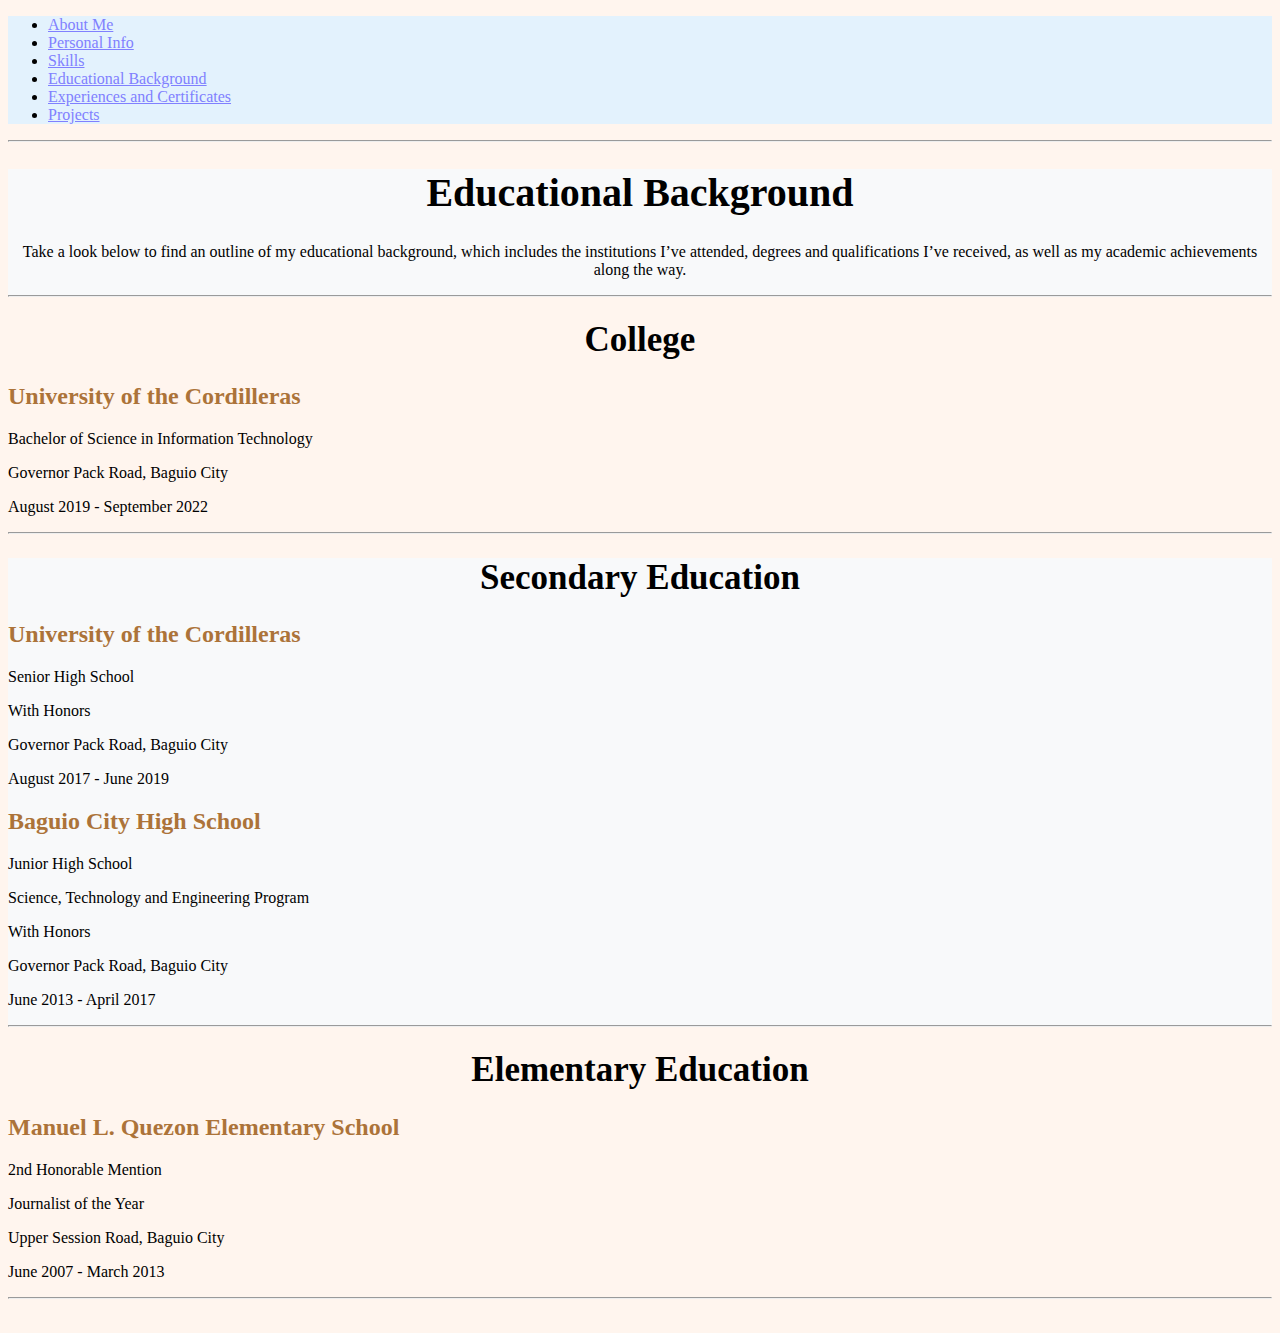
<file: education.html>
<!DOCTYPE html>
<html>
<head>
	<title>Educational Background</title>
    <link rel="shortcut icon" type="image/png" href="img/rozh.png">
    <link rel="stylesheet" type="text/css" href="style.css">
    <link href="https://cdn.jsdelivr.net/npm/bootstrap@5.2.0-beta1/dist/css/bootstrap.min.css" rel="stylesheet" integrity="sha384-0evHe/X+R7YkIZDRvuzKMRqM+OrBnVFBL6DOitfPri4tjfHxaWutUpFmBp4vmVor" crossorigin="anonymous">


    <style>
        p{
            text-align: left;
            font-family: "Century Gothic";
        }
        h1{
            /* color: #666666; */
            font-size: 35px;
            font-family: "Century Gothic";
            font-weight: bold;
        }
        h2{
            color: #ac7339;
            font-family: "Century Gothic";
            font-weight: bold;
        }
    </style>
</head>
<body>
    <nav class="navbar navbar-expand-lg navbar-light bg-light" style="background-color: #e3f2fd;">
		<div class="container-fluid">
		  <!-- <a class="navbar-brand" href="index.html">About Me</a> -->
		  <!-- <button class="navbar-toggler" type="button" data-bs-toggle="collapse" data-bs-target="#navbarNav" aria-controls="navbarNav" aria-expanded="false" aria-label="Toggle navigation">
			<span class="navbar-toggler-icon"></span>
		  </button> -->
		  <div class="collapse navbar-collapse" id="navbarNav">
			<ul class="navbar-nav">
				<li class="nav-item">
					<a class="nav-link active" aria-current="page" href="index.html">About Me</a>
				  </li>
			  <li class="nav-item">
				<a class="nav-link" href="info.html">Personal Info</a>
			  </li>
			  <li class="nav-item">
				<a class="nav-link" href="skills.html">Skills</a>
			  </li>
			  <li class="nav-item">
				<a class="nav-link active" aria-current="page" href="education.html">Educational Background</a>
			  </li>
			  <li class="nav-item">
				<a class="nav-link" href="exp.html">Experiences and Certificates</a>
			  </li>
			  <li class="nav-item">
				<a class="nav-link" href="projects.html">Projects</a>
			  </li>
			</ul>
		  </div>
		</div>
	  </nav>
      <hr>
    <div class="header">
	<h1 style="font-size: 40px; background-color: #F8F9FA;">Educational Background</h1>
	<p style="text-align: center;">Take a look below to find an outline of my educational background, which includes the institutions I’ve attended, degrees and qualifications I’ve received, as well as my academic achievements along the way.</p>
	<hr>
    </div>

	<h1>College</h1>
	<h2>University of the Cordilleras</h2>
    <p> Bachelor of Science in Information Technology </p> 
    <p>Governor Pack Road, Baguio City</p>
    <p> August 2019 - September 2022</p>
    <hr>
    
    <div class="header">
    <h1>Secondary Education</h1>
    <h2>University of the Cordilleras</h2>
    <p>Senior High School</p>
    <p>With Honors</p>
    <p>Governor Pack Road, Baguio City</p>
    <p>August 2017 - June 2019</p>
    
    <h2>Baguio City High School</h2>
    <p>Junior High School</p>
    <p>Science, Technology and Engineering Program</p>
    <p>With Honors</p>
    <p>Governor Pack Road, Baguio City</p>
    <p> June 2013 - April 2017</p>
    <hr>
    </div>

    <h1>Elementary Education</h1>
    <h2>Manuel L. Quezon Elementary School</h2>
    <p> 2nd Honorable Mention</p>
    <p> Journalist of the Year</p>
    <p> Upper Session Road, Baguio City </p>
    <p> June 2007 - March 2013</p>

    <hr>
    <br>

</body>
</html>
</file>
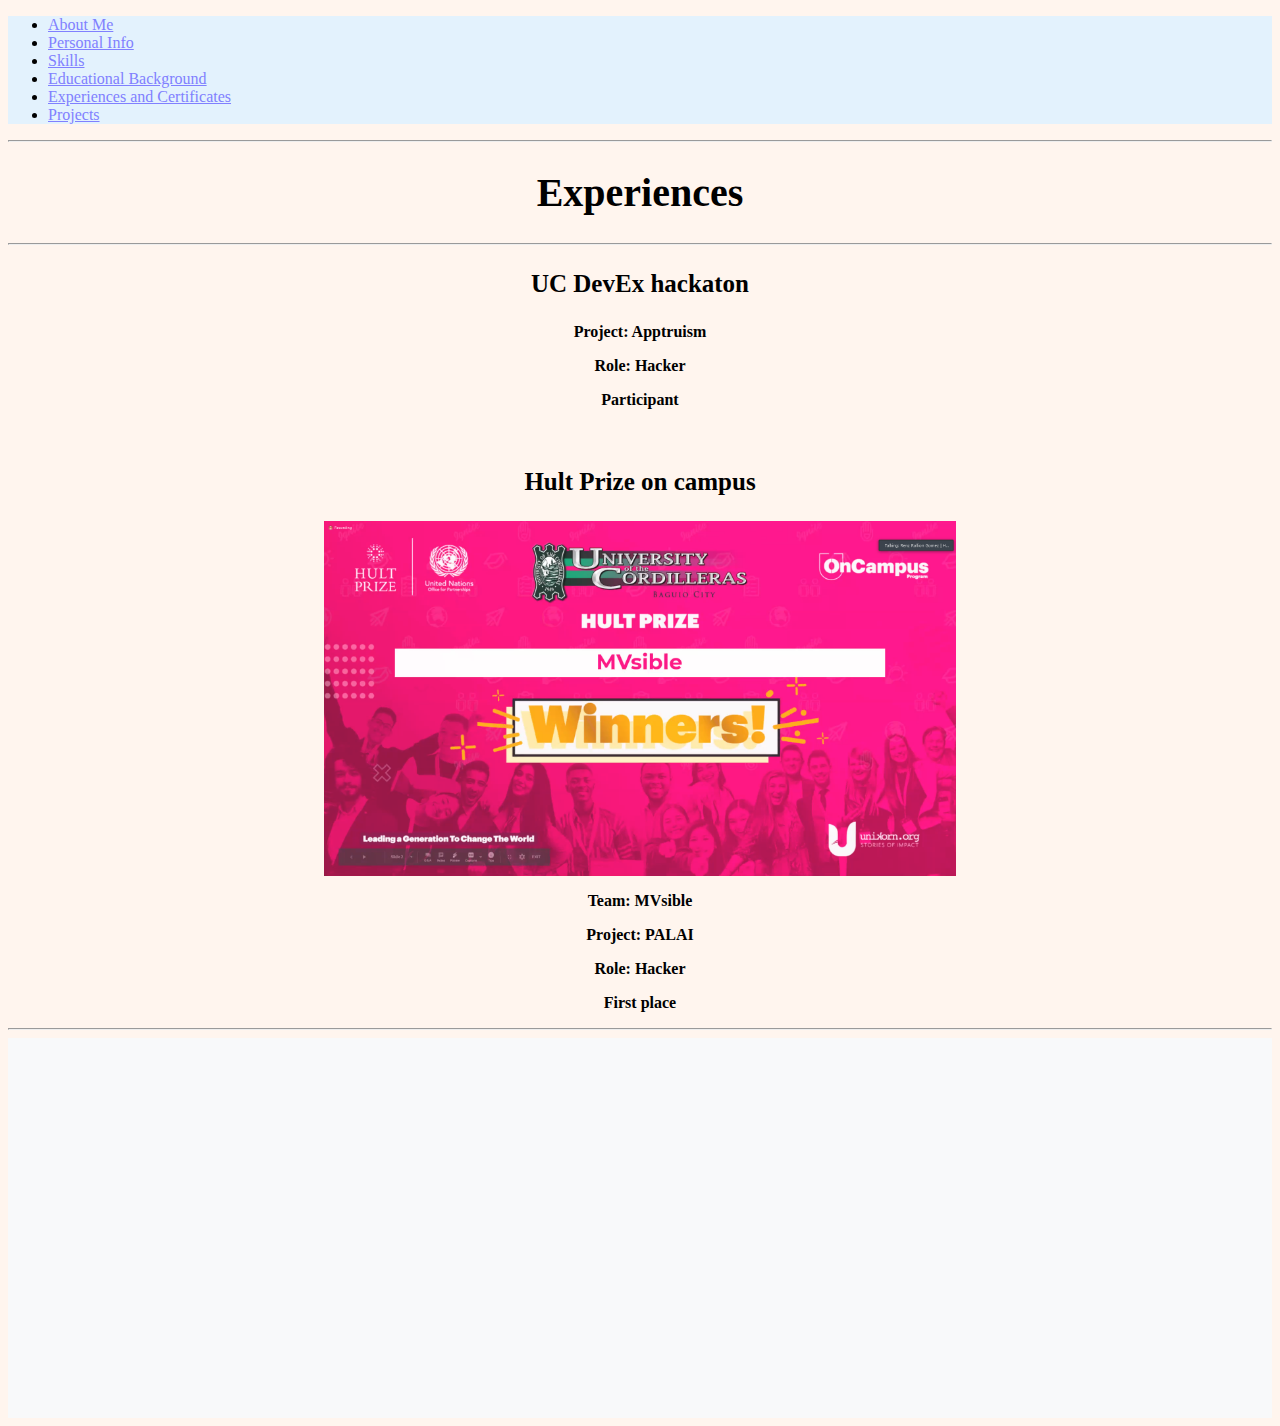
<file: exp.html>
<!DOCTYPE html>
<html>
<head>
	<title>Experiences</title>
	<link rel="shortcut icon" type="image/png" href="img/rozh.png">
	<link rel="stylesheet" type="text/css" href="style.css">
	<link href="https://cdn.jsdelivr.net/npm/bootstrap@5.2.0-beta1/dist/css/bootstrap.min.css" rel="stylesheet" integrity="sha384-0evHe/X+R7YkIZDRvuzKMRqM+OrBnVFBL6DOitfPri4tjfHxaWutUpFmBp4vmVor" crossorigin="anonymous">

	<style>
		li{
			font-family: "Century Gothic";
			/* font-size: 18px; */
		}
		p{
			font-family: "Century Gothic";
			font-weight: bold;
		}
		h3{
			font-family: "Century Gothic";
			font-weight: bold;
			font-size: 25px;
		}
	</style>
</head>
<body>
	<nav class="navbar navbar-expand-lg navbar-light bg-light" style="background-color: #e3f2fd;">
		<div class="container-fluid">
		  <!-- <a class="navbar-brand" href="index.html">About Me</a> -->
		  <!-- <button class="navbar-toggler" type="button" data-bs-toggle="collapse" data-bs-target="#navbarNav" aria-controls="navbarNav" aria-expanded="false" aria-label="Toggle navigation">
			<span class="navbar-toggler-icon"></span>
		  </button> -->
		  <div class="collapse navbar-collapse" id="navbarNav">
			<ul class="navbar-nav">
				<li class="nav-item">
					<a class="nav-link active" aria-current="page" href="index.html">About Me</a>
				  </li>
			  <li class="nav-item">
				<a class="nav-link" href="info.html">Personal Info</a>
			  </li>
			  <li class="nav-item">
				<a class="nav-link" href="skills.html">Skills</a>
			  </li>
			  <li class="nav-item">
				<a class="nav-link" href="education.html">Educational Background</a>
			  </li>
			  <li class="nav-item">
				<a class="nav-link active" aria-current="page" href="exp.html">Experiences and Certificates</a>
			  </li>
			  <li class="nav-item">
				<a class="nav-link" href="projects.html">Projects</a>
			  </li>
			</ul>
		  </div>
		</div>
	  </nav>
	  <hr>
	<div>
	<h1>Experiences</h1>
	<hr>

	<h3>UC DevEx hackaton</h3>
	<p>Project: Apptruism</p>
	<p>Role: Hacker</p>
	<p>Participant</p>

	<br>

	<h3>Hult Prize on campus</h3>
	<img src="img/hult.png" alt="hult winner" class="center">
	<p>Team: MVsible</p>
	<p>Project: PALAI</p>
	<p>Role: Hacker</p>
	<p>First place</p>

	<hr>
	</div>
	<div class="footer"></div>

</body>
</html>
</file>
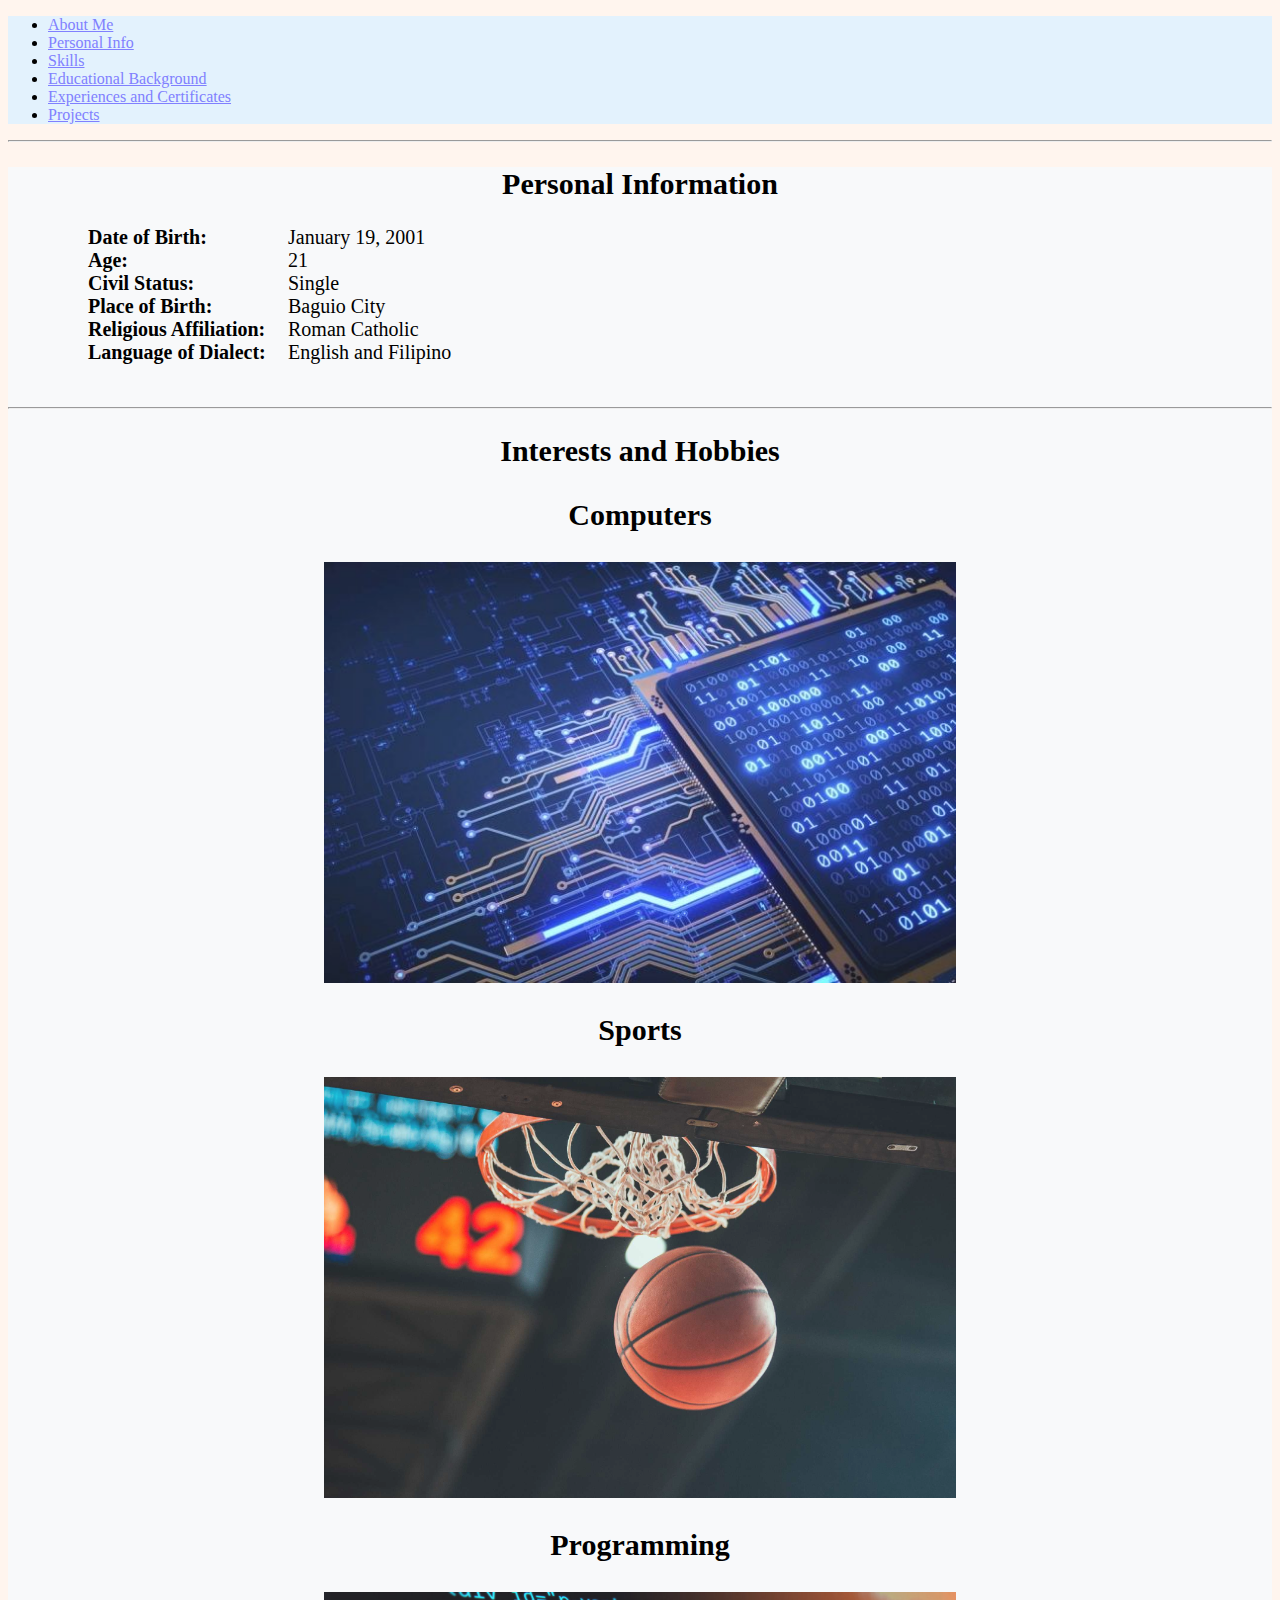
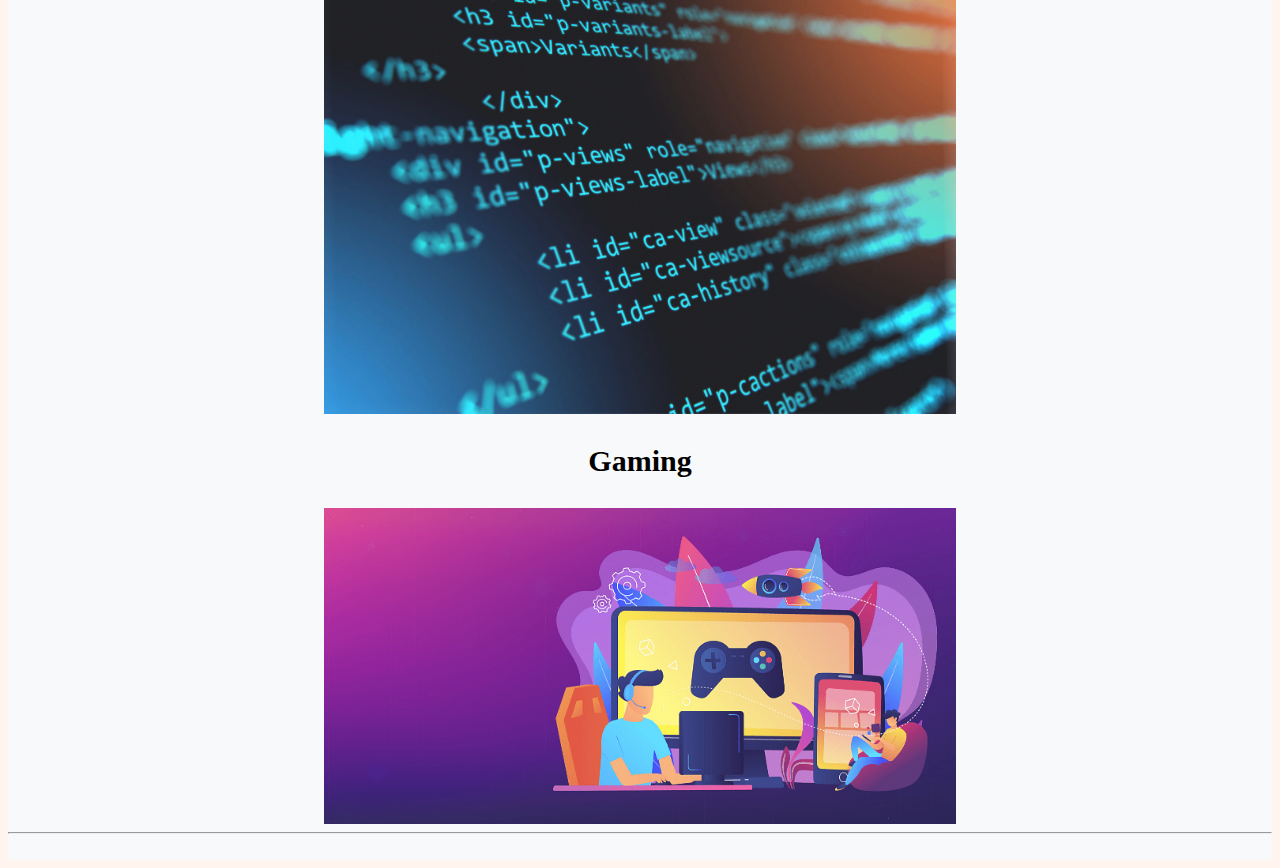
<file: info.html>
<!DOCTYPE html>
<html>
<head>
	<title>Personal Information</title>
	<link rel="shortcut icon" type="image/png" href="img/rozh.png">
	<link rel="stylesheet" type="text/css" href="style.css">
	<link href="https://cdn.jsdelivr.net/npm/bootstrap@5.2.0-beta1/dist/css/bootstrap.min.css" rel="stylesheet" integrity="sha384-0evHe/X+R7YkIZDRvuzKMRqM+OrBnVFBL6DOitfPri4tjfHxaWutUpFmBp4vmVor" crossorigin="anonymous">

	<style>
		h3{
			font-size: 30px;
			font-weight: bold;
			font-family: "Century Gothic";
		}
		p{
			text-align: left;
		}
		pre{
			font-size: 20px;
			font-family: "Century Gothic", Times, serif;
		}
		h2{
		text-align: center;
		font-size: 30px;
		font-weight: bold;
		background-color: #F8F9FA;
		font-family: "Century Gothic";
		}

	</style>
</head>
<body>
	<nav class="navbar navbar-expand-lg navbar-light bg-light" style="background-color: #e3f2fd;">
		<div class="container-fluid">
		  <!-- <a class="navbar-brand" href="index.html">About Me</a> -->
		  <!-- <button class="navbar-toggler" type="button" data-bs-toggle="collapse" data-bs-target="#navbarNav" aria-controls="navbarNav" aria-expanded="false" aria-label="Toggle navigation">
			<span class="navbar-toggler-icon"></span>
		  </button> -->
		  <div class="collapse navbar-collapse" id="navbarNav">
			<ul class="navbar-nav">
				<li class="nav-item">
					<a class="nav-link active" aria-current="page" href="index.html">About Me</a>
				  </li>
			  <li class="nav-item">
				<a class="nav-link active" aria-current="page"href="info.html">Personal Info</a>
			  </li>
			  <li class="nav-item">
				<a class="nav-link" href="skills.html">Skills</a>
			  </li>
			  <li class="nav-item">
				<a class="nav-link" href="education.html">Educational Background</a>
			  </li>
			  <li class="nav-item">
				<a class="nav-link" href="exp.html">Experiences and Certificates</a>
			  </li>
			  <li class="nav-item">
				<a class="nav-link" href="projects.html">Projects</a>
			  </li>
			</ul>
		  </div>
		</div>
	  </nav>
	  <hr>
	<div class="header">
	<h2>Personal Information</h2>
	
		<pre><strong>		Date of Birth:</strong>  		January 19, 2001
		<strong>Age:</strong>  				21
		<strong>Civil Status:</strong>  			Single
		<strong>Place of Birth:</strong>		Baguio City
		<strong>Religious Affiliation:  </strong>	Roman Catholic
		<strong>Language of Dialect: </strong> 	English and Filipino
	</pre>
	<hr>
	

	
	<h2><b>Interests and Hobbies</b></h2>
	<h3><strong>Computers</strong></h3>
	<img src="img/computers.jpg" alt="Computers" class="center">
    <h3><strong>Sports</strong></h3>
    <img src="img/sports.jpg" alt="basketball" class="center">
    <h3><strong>Programming</strong></h3>
    <img src="img/programming.jpg" alt="programming" class="center">
    <h3><strong>Gaming</strong> </h3> 
    <img src="img/gaming.png" alt="gaming" class="center">
	
	<hr>
	<br>
</div>

	

</body>
</html>
</file>
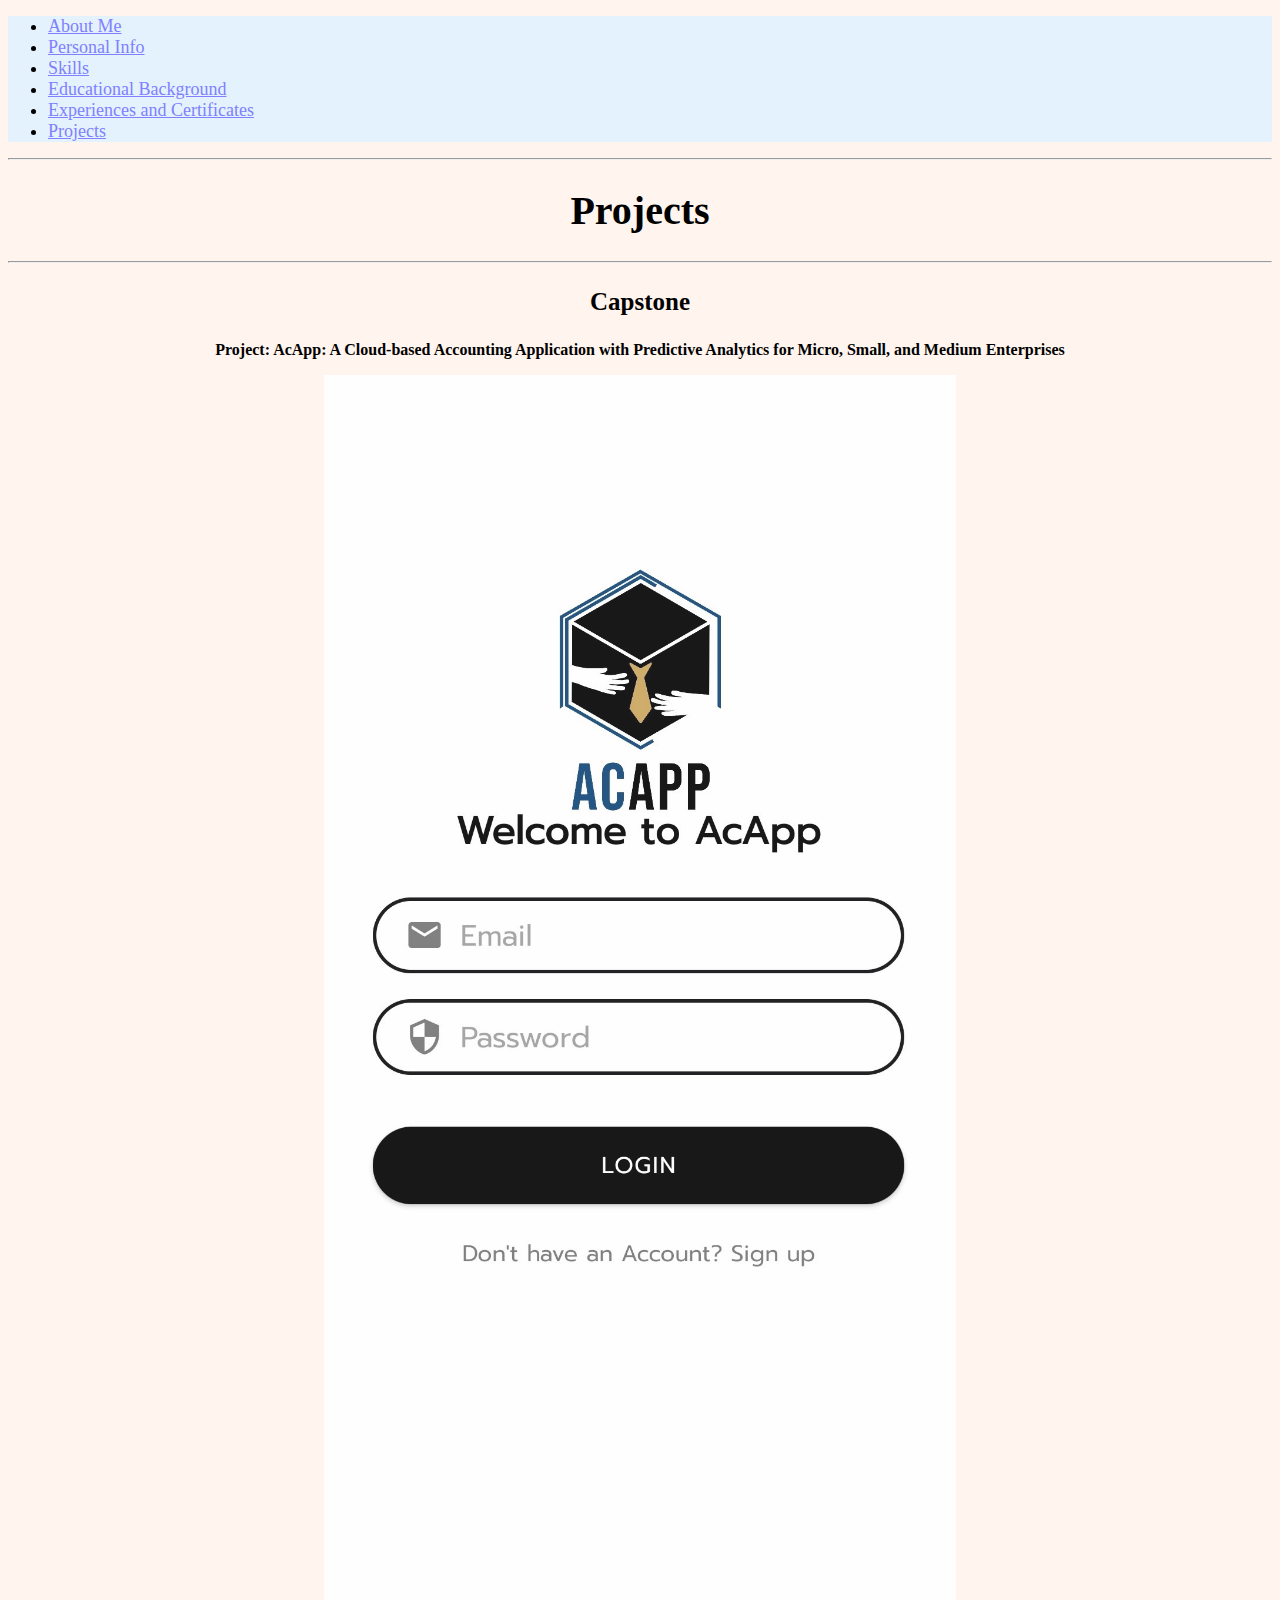
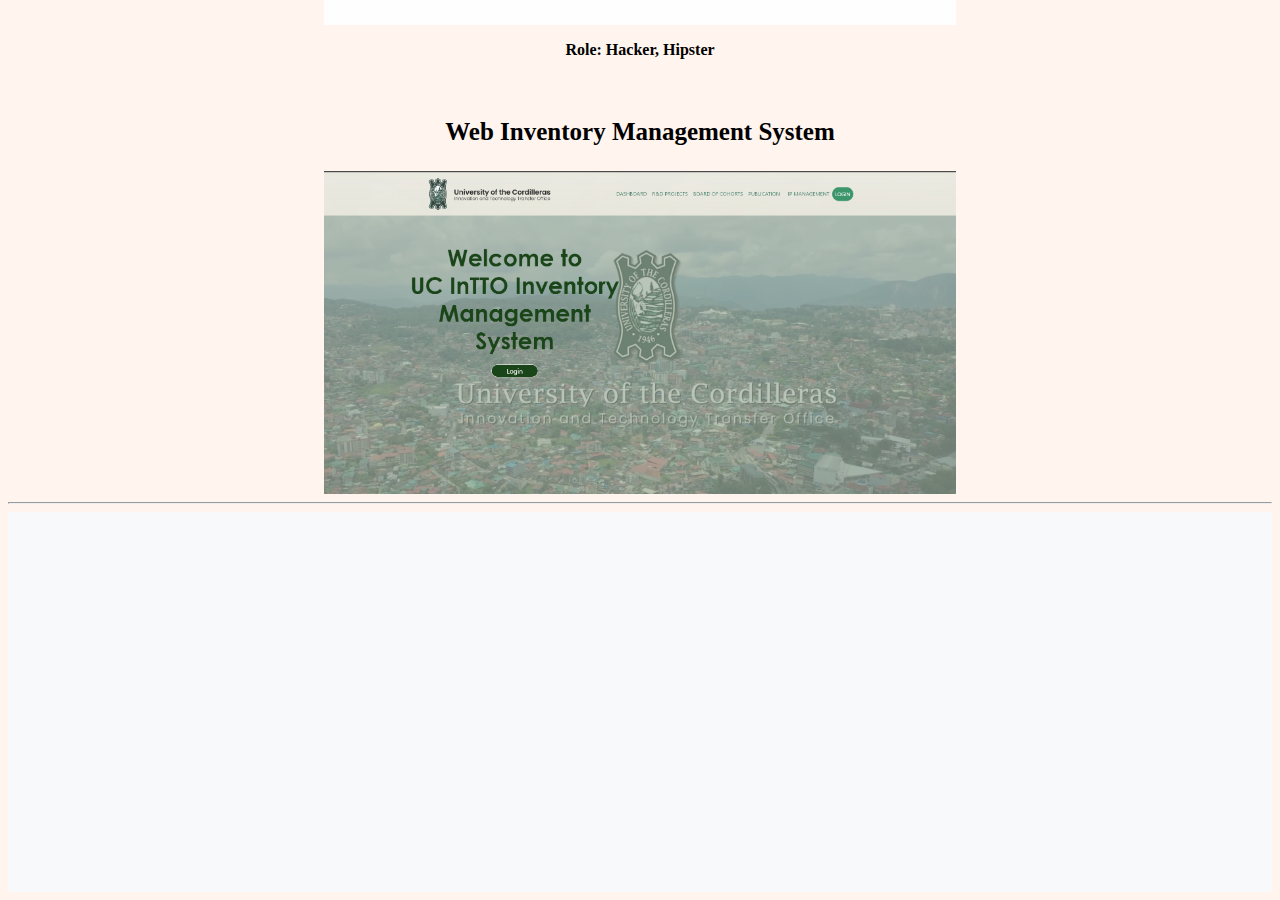
<file: projects.html>
<!DOCTYPE html>
<html>
<head>
	<title>Projects</title>
	<link rel="shortcut icon" type="image/png" href="img/rozh.png">
	<link rel="stylesheet" type="text/css" href="style.css">
	<link href="https://cdn.jsdelivr.net/npm/bootstrap@5.2.0-beta1/dist/css/bootstrap.min.css" rel="stylesheet" integrity="sha384-0evHe/X+R7YkIZDRvuzKMRqM+OrBnVFBL6DOitfPri4tjfHxaWutUpFmBp4vmVor" crossorigin="anonymous">

	<style>
		li{
			font-family: "Century Gothic";
			font-size: 18px;
		}
		p{
            font-family: "Century Gothic";
			font-weight: bold;
		}
		h3{
            font-family: "Century Gothic";
			font-weight: bold;
			font-size: 25px;
		}
	</style>
</head>
<body>
	<nav class="navbar navbar-expand-lg navbar-light bg-light" style="background-color: #e3f2fd;">
		<div class="container-fluid">
		  <!-- <a class="navbar-brand" href="index.html">About Me</a> -->
		  <!-- <button class="navbar-toggler" type="button" data-bs-toggle="collapse" data-bs-target="#navbarNav" aria-controls="navbarNav" aria-expanded="false" aria-label="Toggle navigation">
			<span class="navbar-toggler-icon"></span>
		  </button> -->
		  <div class="collapse navbar-collapse" id="navbarNav">
			<ul class="navbar-nav">
				<li class="nav-item">
					<a class="nav-link active" aria-current="page" href="index.html">About Me</a>
				  </li>
			  <li class="nav-item">
				<a class="nav-link" href="info.html">Personal Info</a>
			  </li>
			  <li class="nav-item">
				<a class="nav-link" href="skills.html">Skills</a>
			  </li>
			  <li class="nav-item">
				<a class="nav-link" href="education.html">Educational Background</a>
			  </li>
			  <li class="nav-item">
				<a class="nav-link" href="exp.html">Experiences and Certificates</a>
			  </li>
			  <li class="nav-item">
				<a class="nav-link active" aria-current="page" href="projects.html">Projects</a>
			  </li>
			</ul>
		  </div>
		</div>
	  </nav>
	  <hr>
	<div>
	<h1>Projects</h1>
	<hr>

	<h3>Capstone</h3>
	<p>Project: 
        AcApp: A Cloud-based Accounting Application with Predictive Analytics for Micro, Small, and Medium Enterprises</p>
        <img src="img/acapp.jpg" alt="acapp" class="center" width="auto" height="auto">
	<p>Role: Hacker, Hipster</p>


	<br>

	<h3>Web Inventory Management System</h3>
	<img src="img/web.png" alt="hult winner" class="center">


	<hr>
	</div>
	<div class="footer"></div>

</body>
</html>
</file>
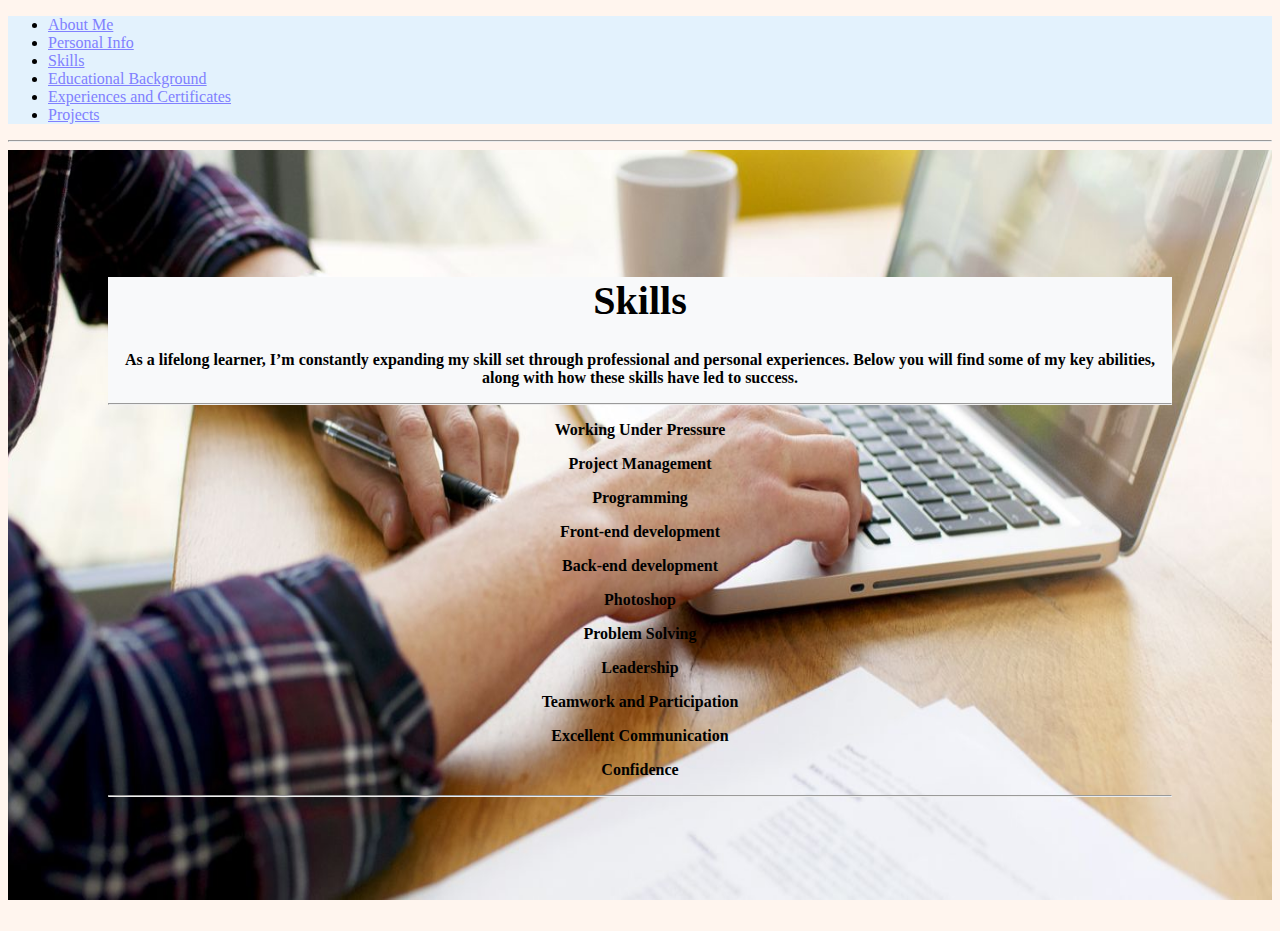
<file: skills.html>
<!DOCTYPE html>
<html>
<head>
	<title>Skills</title>
	<link rel="shortcut icon" type="image/png" href="img/rozh.png">
	<link rel="stylesheet" type="text/css" href="style.css">
	<link href="https://cdn.jsdelivr.net/npm/bootstrap@5.2.0-beta1/dist/css/bootstrap.min.css" rel="stylesheet" integrity="sha384-0evHe/X+R7YkIZDRvuzKMRqM+OrBnVFBL6DOitfPri4tjfHxaWutUpFmBp4vmVor" crossorigin="anonymous">


	<style>
		p{
			font-weight: bold;
		}
		.background{
			background-color: #F8F9FA;
		}
		h1{
			font-weight: bold;
		}
	</style>
</head>
<body>
	<nav class="navbar navbar-expand-lg navbar-light bg-light" style="background-color: #e3f2fd;">
		<div class="container-fluid">
		  <!-- <a class="navbar-brand" href="index.html">About Me</a> -->
		  <!-- <button class="navbar-toggler" type="button" data-bs-toggle="collapse" data-bs-target="#navbarNav" aria-controls="navbarNav" aria-expanded="false" aria-label="Toggle navigation">
			<span class="navbar-toggler-icon"></span>
		  </button> -->
		  <div class="collapse navbar-collapse" id="navbarNav">
			<ul class="navbar-nav">
				<li class="nav-item">
					<a class="nav-link active" aria-current="page" href="index.html">About Me</a>
				  </li>
			  <li class="nav-item">
				<a class="nav-link" href="info.html">Personal Info</a>
			  </li>
			  <li class="nav-item">
				<a class="nav-link active" aria-current="page" href="skills.html">Skills</a>
			  </li>
			  <li class="nav-item">
				<a class="nav-link" href="education.html">Educational Background</a>
			  </li>
			  <li class="nav-item">
				<a class="nav-link" href="exp.html">Experiences and Certificates</a>
			  </li>
			  <li class="nav-item">
				<a class="nav-link" href="projects.html">Projects</a>
			  </li>
			</ul>
		  </div>
		</div>
	  </nav>
	  <hr>
	<div class="skills">
		<div class="background">
	<h1>Skills</h1>
	<p >As a lifelong learner, I’m constantly expanding my skill set through professional and personal experiences. Below you will find some of my key abilities, along with how these skills have led to success.</p>
	<hr>
</div>
	<div class= list>
		<p>Working Under Pressure</p>
		<p>Project Management</p>
		<p>Programming</p>
	    <p>Front-end development</p>
	    <p>Back-end development</p>
	    <p>Photoshop</p>
	    <p>Problem Solving</p>
	    <p>Leadership</p>
	    <p>Teamwork and Participation</p>
	    <p>Excellent Communication</p>
	    <p>Confidence</p>
	</div>
	<hr>
	<br>
</div>
	
</body>
</html>
</file>
<file: style.css>
body{
	background-color: Seashell;
}

a{
	color: #8080ff;
}

a:hover{
	color: #be96ff;
}

h1{
	text-align: center;
	/* background-color: lavender; */
	font-size: 40px;
}

h3{
	text-align: center;
	font-family: "Courier new", Times, serif;
}

li{
	font-family: "Century Gothic", Times, serif;
}

p{
	text-align: center;
	font-family: "Century Gothic", Times, serif;
}

.nav{
	background-color: Seashell;
	padding: 8px;
}

.header{
	background-color: #F8F9FA;
}

.skills{
	background-image: url("img/laptop.jpg");
	background-repeat: no-repeat;
  	background-attachment: fixed;
  	background-size: 100% 100%;
  	text-align: center;
  	padding: 100px;

}


.footer{
	background-color: #F8F9FA;
	padding: 190px;
}

.center {
  display: block;
  margin-left: auto;
  margin-right: auto;
  width: 50%;
  opacity: 0.9;
  vertical-align: top;
}
</file>
